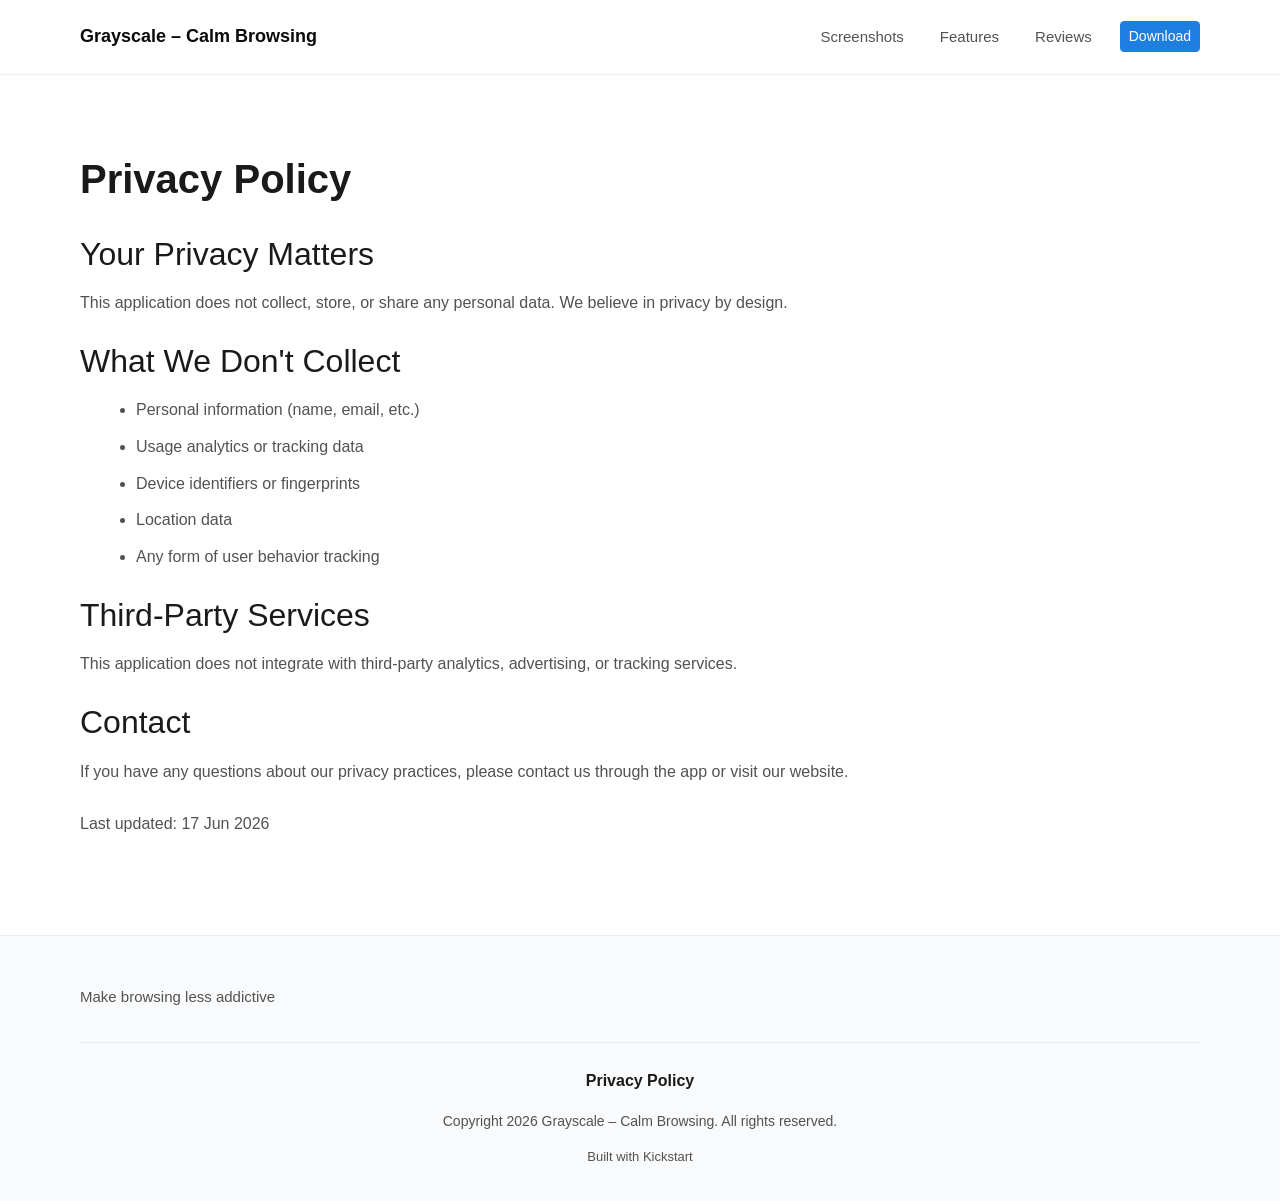
<file: privacy/index.html>
<!doctype html>
<html lang="en" data-light-theme="light" data-dark-theme="dark">
  <head>
    <base href="../" />
    <meta property="og:site_name" content="Grayscale for Safari" />
    <meta property="og:title" content="Privacy Policy" />
    <meta name="twitter:title" content="Privacy Policy" />
    <meta name="description" content="Privacy Policy for Grayscale for Safari. Learn how the app protects your privacy with no tracking, no analytics, and no account required." />
    <meta property="og:description" content="Privacy Policy for Grayscale for Safari: no tracking, no analytics, and no account required." />
    <meta name="twitter:description" content="Privacy Policy for Grayscale for Safari: no tracking, no analytics, and no account required." />
    <meta property="og:url" content="https://example.com/privacy" />
    <meta name="twitter:domain" content="example.com" />
    <meta name="twitter:card" content="summary_large_image" />
    <meta name="twitter:dnt" content="on" />
    <meta charset="utf-8" />
    <meta name="viewport" content="width=device-width, initial-scale=1" />
    <meta name="author" content="Developer" />
    <meta name="generator" content="Ignite v0.6.0" />
    <title>Privacy Policy</title>
    <link href="css/bootstrap.min.css" rel="stylesheet" />
    <link href="css/bootstrap-icons.min.css" rel="stylesheet" />
    <link href="css/ignite-core.min.css" rel="stylesheet" />
    <link href="https://example.com/privacy" rel="canonical" />
    <link href="images/favicon.png" rel="icon" />
    <link href="css/styles.css" rel="stylesheet" />
    <style>
:root {
    --primary-color: #1e7fe1;
    --primary-rgb: 30, 127, 225;
    --font-family: -apple-system, BlinkMacSystemFont, 'Segoe UI', Roboto, 'Helvetica Neue', Arial, sans-serif;
    color-scheme: light dark;
}
</style>
    <meta name="apple-itunes-app" content="app-id=6760229480" />
  </head>
  <body data-site-classes="site-shell">
    <header>
      <nav class="site-header navbar navbar-expand-md">
        <div class="container flex-wrap flex-lg-nowrap">
          <div class="me-2 me-md-auto">
            <a href="index.html" class="brand-link d-inline-flex align-items-center navbar-brand"><span class="brand-name">Grayscale – Calm Browsing</span></a>
          </div>
          <button type="button" class="navbar-toggler btn" data-bs-toggle="collapse" data-bs-target="#navbarCollapse" aria-controls="navbarCollapse" aria-expanded="false" aria-label="Toggle navigation"><span class="navbar-toggler-icon"></span></button>
          <div id="navbarCollapse" class="collapse navbar-collapse">
            <ul class="navbar-nav mb-2 mb-md-0 col justify-content-end">
              <li class="nav-item"><a href="#screenshots" class="nav-link text-nowrap">Screenshots</a></li>
              <li class="nav-item"><a href="#features" class="nav-link text-nowrap">Features</a></li>
              <li class="nav-item"><a href="#reviews" class="nav-link text-nowrap">Reviews</a></li>
              <li class="nav-item"><a href="https://apps.apple.com/app/id6760229480" class="text-nowrap btn btn-sm btn-primary">Download</a></li>
            </ul>
          </div>
        </div>
      </nav>
    </header>
    <main class="site-main">
      <div class="ig-main-content">
        <div class="privacy-page">
          <div class="container">
            <div class="privacy-content">
              <h1 class="privacy-title">Privacy Policy</h1>
              <h2>Your Privacy Matters</h2>
              <p>This application does not collect, store, or share any personal data. We believe in privacy by design.</p>
              <h2 class="mt-4">What We Don't Collect</h2>
              <ul>
                <li><p class="m-0">Personal information (name, email, etc.)</p></li>
                <li><p class="m-0">Usage analytics or tracking data</p></li>
                <li><p class="m-0">Device identifiers or fingerprints</p></li>
                <li><p class="m-0">Location data</p></li>
                <li><p class="m-0">Any form of user behavior tracking</p></li>
              </ul>
              <h2 class="mt-4">Third-Party Services</h2>
              <p>This application does not integrate with third-party analytics, advertising, or tracking services.</p>
              <h2 class="mt-4">Contact</h2>
              <p>If you have any questions about our privacy practices, please contact us through the app or visit our website.</p>
              <p class="text-body-secondary mt-4">Last updated: 17 Jun 2026</p>
            </div>
          </div>
        </div>
      </div>
    </main>
    <div class="site-footer">
      <div class="container">
        <div class="footer-content">
          <div class="footer-brand">
            <p class="footer-tagline">Make browsing less addictive</p>
          </div>
        </div>
        <div class="footer-copyright">
          <div class="footer-links">
            <a href="privacy/index.html" class="footer-privacy-link">Privacy Policy</a>
          </div>
          <p>Copyright 2026 Grayscale – Calm Browsing. All rights reserved.</p>
          <a href="https://kickstart.tools" class="footer-kickstart-link">Built with Kickstart</a>
        </div>
      </div>
    </div>
    <script src="js/bootstrap.bundle.min.js"></script>
    <script src="js/ignite-core.js"></script>
  </body>
</html>
</file>
